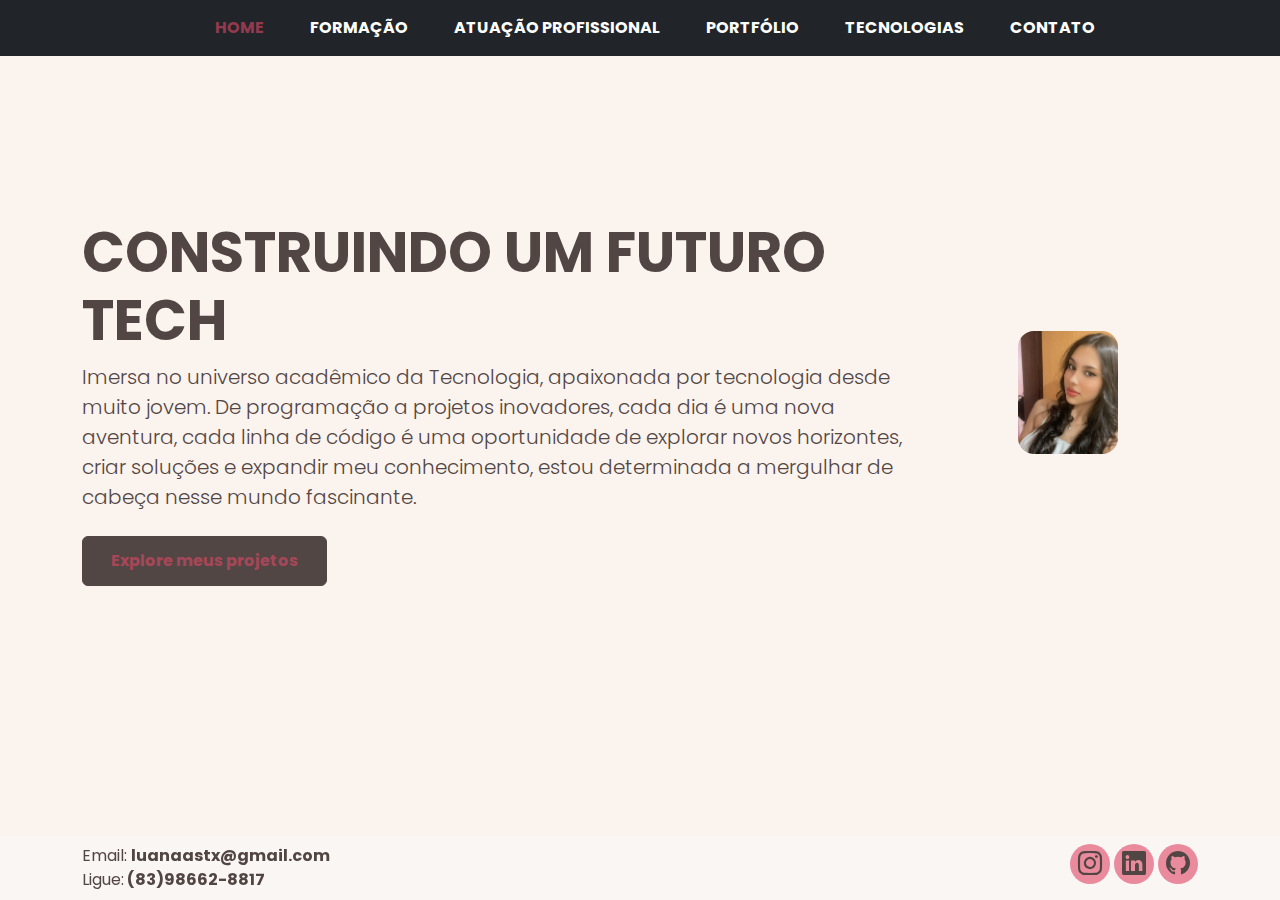
<file: index.html>
<!DOCTYPE html>
<html lang="en">

<head>
    <meta charset="UTF-8">
    <meta http-equiv="X-UA-Compatible" content="IE=edge">
    <meta name="viewport" content="width=device-width, initial-scale=1.0">
    <title>Portfólio Web</title>
    <link rel="stylesheet" href="https://cdn.jsdelivr.net/npm/bootstrap@5.2.3/dist/css/bootstrap.min.css">
    <link rel="stylesheet" href="assets/styles.css">
    <link rel="stylesheet" href="https://cdn.jsdelivr.net/npm/bootstrap-icons@1.10.5/font/bootstrap-icons.css">


    <link rel="preconnect" href="https://fonts.googleapis.com">
    <link rel="preconnect" href="https://fonts.gstatic.com" crossorigin>
    <link
        href="https://fonts.googleapis.com/css2?family=Poppins:ital,wght@0,100;0,200;0,300;0,400;0,500;0,600;0,700;0,800;0,900;1,100;1,200;1,300;1,400;1,500;1,600;1,700;1,800;1,900&display=swap"
        rel="stylesheet">
</head>

<body data-bs-spy="scroll" data-bs-target=".navbar">

<!-- NAVBAR -->
<nav class="navbar navbar-expand-lg navbar-dark bg-dark fixed-top">
    <div class="container">
        <a class="navbar-brand" href="#">
            <span class="h3 fw-bold d-block d-lg-none">Portfólio Web</span>
        </a>
        <div class="navbar-nav-wrapper justify-content-center" id="navbarNav">
            <ul class="navbar-nav">
                <li class="nav-item">
                    <a class="nav-link active" aria-current="page" href="index.html">Home</a>
                </li>
                <li class="nav-item">
                    <a class="nav-link" href="formacao.html">Formação</a>
                </li>
                <li class="nav-item">
                    <a class="nav-link" href="atuacao.html">Atuação Profissional</a>
                </li>
                <li class="nav-item">
                    <a class="nav-link" href="portfolio.html">Portfólio</a>
                </li>
                <li class="nav-item">
                    <a class="nav-link" href="tecnologias.html">Tecnologias</a>
                </li>
                <li class="nav-item">
                    <a class="nav-link" href="contato.html">Contato</a>
                </li>
            </ul>
        </div>
    </div>
</nav>
<!-- //NAVBAR -->



    <!-- HOME -->
    <section id="home" class="full-height px-lg-5 d-flex">
        <div class="container">
            <div class="row align-items-center">
                <div class="col-12 col-lg-9">
                    <h1 class="display-4 fw-bold" data-aos="fade-up">CONSTRUINDO UM <span class="text-brand">FUTURO TECH</span></h1>
                    <p class="lead mt-2 mb-4" data-aos="fade-up" data-aos-delay="300">
                        Imersa no universo acadêmico da Tecnologia, apaixonada por tecnologia desde muito jovem. De programação a projetos inovadores, cada dia é uma nova aventura, cada linha de código é uma oportunidade de explorar novos horizontes, criar soluções e expandir meu conhecimento, estou determinada a mergulhar de cabeça nesse mundo fascinante.
                    </p>
                    <div data-aos="fade-up" data-aos-delay="600">
                        <a href="portfolio.html" class="btn btn-brand me-3">Explore meus projetos</a>
                    </div>
                </div>
    
                <div class="col-12 col-lg-3 d-flex justify-content-center mt-4 mt-lg-0">
                    <div class="img-topo">
                        <img src="assets/foto.jpg" alt="foto-minha" class="img-fluid rounded-4 ">
                    </div>
                </div>
            </div>
        </div>
    </section>
    

    <!-- //HOME -->

    <!-- FOOTER -->
    <footer class="py-2 px-lg-2">
        <div class="container">
            <div class="row gy-4 justify-content-between">
                <div class="col-auto">
                    <p class="mb-0">Email: <a href="mailto:luanaastx@gmail.com" class="fw-bold">luanaastx@gmail.com</a>
                    </p>
                    <p class="mb-0">Ligue:<a href="tel:986628817" class="link-custom"> (83)98662-8817</a> </p>
                </div>
                <div class="col-auto">
                    <div class="sociais">
                        <a href="https://www.instagram.com/luanaastx?igsh=MXZvemhkc2QwdDJsYg%3D%3D&utm_source=qr"
                            target="_blank"><i class="bi bi-instagram"></i></a>
                        <a href="https://www.linkedin.com/in/luana-santos-791621233/" target="_blank"><i
                                class="bi bi-linkedin"></i></a>
                        <a href="https://github.com/luanastx" target="_blank"><i class="bi bi-github"></i></a>
                    </div>
                </div>
            </div>
        </div>
    </footer>
    <!-- //FOOTER -->


</body>

</html>
</file>
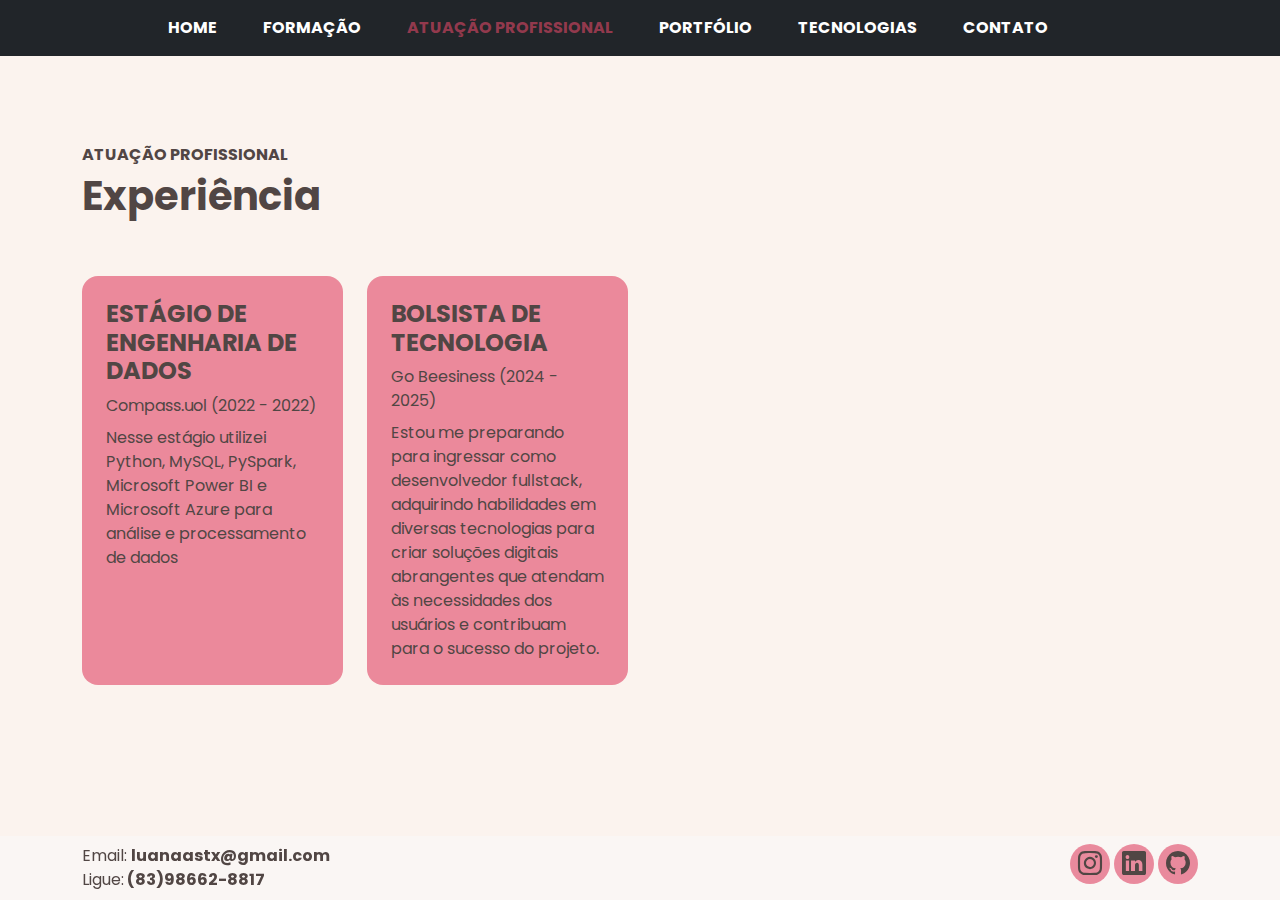
<file: atuacao.html>
<!DOCTYPE html>
<html lang="en">

<head>
    <meta charset="UTF-8">
    <meta http-equiv="X-UA-Compatible" content="IE=edge">
    <meta name="viewport" content="width=device-width, initial-scale=1.0">
    <title>Portfólio Web</title>
    <link rel="stylesheet" href="https://cdn.jsdelivr.net/npm/bootstrap@5.2.3/dist/css/bootstrap.min.css">
    <link rel="stylesheet" href="assets/styles.css">
    <link rel="stylesheet" href="https://cdn.jsdelivr.net/npm/bootstrap-icons@1.10.5/font/bootstrap-icons.css">


    <link rel="preconnect" href="https://fonts.googleapis.com">
    <link rel="preconnect" href="https://fonts.gstatic.com" crossorigin>
    <link
        href="https://fonts.googleapis.com/css2?family=Poppins:ital,wght@0,100;0,200;0,300;0,400;0,500;0,600;0,700;0,800;0,900;1,100;1,200;1,300;1,400;1,500;1,600;1,700;1,800;1,900&display=swap"
        rel="stylesheet">
</head>

<body data-bs-spy="scroll" data-bs-target=".navbar">

    <!-- NAVBAR -->
    <nav class="navbar navbar-expand-lg navbar-dark bg-dark fixed-top">
        <div class="container">
            <a class="navbar-brand" href="#">
                <span class="h3 fw-bold d-block d-lg-none">Portfólio Web</span>
            </a>
            <button class="navbar-toggler" type="button" data-bs-toggle="collapse" data-bs-target="#navbarNav"
                aria-controls="navbarNav" aria-expanded="false" aria-label="Toggle navigation">
                <span class="navbar-toggler-icon"></span>
            </button>
            <div class="collapse navbar-collapse justify-content-center" id="navbarNav">
                <ul class="navbar-nav">
                    <li class="nav-item">
                        <a class="nav-link" href="index.html">Home</a>
                    </li>
                    <li class="nav-item">
                        <a class="nav-link" href="formacao.html">Formação</a>
                    </li>
                    <li class="nav-item">
                        <a class="nav-link active" aria-current="page" href="atuacao.html">Atuação Profissional</a>
                    </li>
                    <li class="nav-item">
                        <a class="nav-link" href="portfolio.html">Portfólio</a>
                    </li>
                    <li class="nav-item">
                        <a class="nav-link" href="tecnologias.html">Tecnologias</a>
                    </li>
                    <li class="nav-item">
                        <a class="nav-link" href="contato.html">Contato</a>
                    </li>
                </ul>
            </div>
        </div>
    </nav>
    <!-- //NAVBAR -->
    <!-- ATUACAO -->
    <section id="atuacao" class="full-height px-lg-5">
        <div class="container">

            <div class="row pb-4" data-aos="fade-up">
                <div class="col-lg-8">
                    <h6 class="text-brand">ATUAÇÃO PROFISSIONAL</h6>
                    <h1>Experiência</h1>
                </div>
            </div>

            <div class="row gy-5">
                <div class="col-lg-6">

                    <div class="mb-4" data-aos="fade-up" data-aos-delay="300"></div>
                    <div class="row gy-4">

                        <div class="col-md-6 d-flex" data-aos="fade-up">
                            <div class="bg-base p-4 rounded-4 shadow-effect w-100">
                                <h4>ESTÁGIO DE ENGENHARIA DE DADOS</h4>
                                <p class="text-brand mb-2">Compass.uol (2022 - 2022)</p>
                                <p class="mb-0">Nesse estágio utilizei Python, MySQL, PySpark, Microsoft Power BI e
                                    Microsoft
                                    Azure para análise e processamento de dados</p>
                            </div>
                        </div>

                        <div class="col-md-6 d-flex" data-aos="fade-up">
                            <div class="bg-base p-4 rounded-4 shadow-effect w-100">
                                <h4>BOLSISTA DE TECNOLOGIA</h4>
                                <p class="text-brand mb-2">Go Beesiness (2024 - 2025)</p>
                                <p class="mb-0">Estou me preparando para ingressar como desenvolvedor fullstack,
                                    adquirindo
                                    habilidades em diversas tecnologias para criar soluções digitais abrangentes que
                                    atendam às necessidades dos usuários e contribuam para o sucesso do projeto.</p>
                            </div>

                        </div>

                    </div>

                </div>
            </div>
        </div>

    </section>
    <!-- //ATUACAO -->

    <!-- FOOTER -->
    <footer class="py-2 px-lg-2">
        <div class="container">
            <div class="row gy-4 justify-content-between">
                <div class="col-auto">
                    <p class="mb-0">Email: <a href="mailto:luanaastx@gmail.com" class="fw-bold">luanaastx@gmail.com</a>
                    </p>
                    <p class="mb-0">Ligue:<a href="tel:986628817" class="link-custom"> (83)98662-8817</a> </p>
                </div>
                <div class="col-auto">
                    <div class="sociais">
                        <a href="https://www.instagram.com/luanaastx?igsh=MXZvemhkc2QwdDJsYg%3D%3D&utm_source=qr"
                            target="_blank"><i class="bi bi-instagram"></i></a>
                        <a href="https://www.linkedin.com/in/luana-santos-791621233/" target="_blank"><i
                                class="bi bi-linkedin"></i></a>
                        <a href="https://github.com/luanastx" target="_blank"><i class="bi bi-github"></i></a>
                    </div>
                </div>
            </div>
        </div>
    </footer>
    <!-- //FOOTER -->
</body>

</html>
</file>
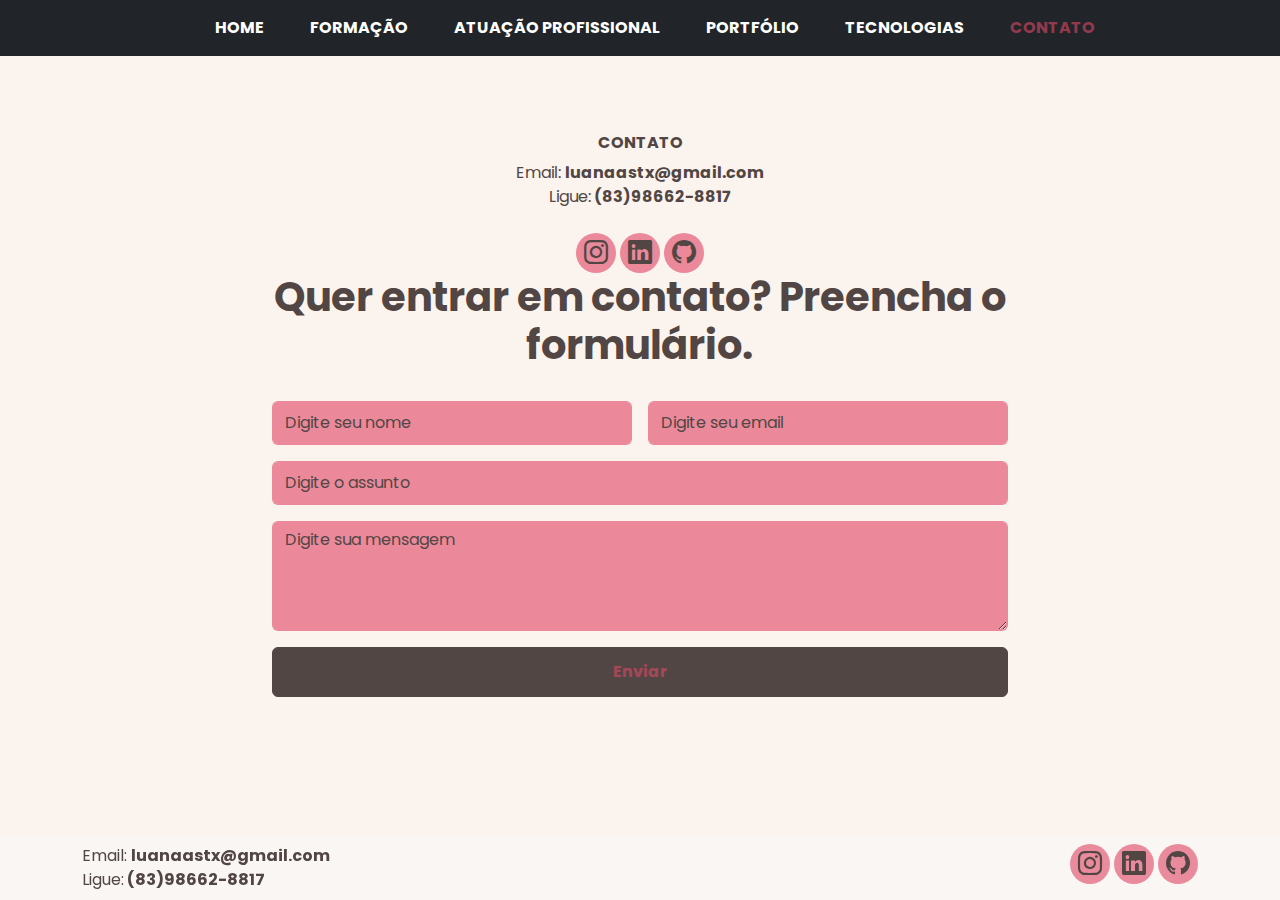
<file: contato.html>
<!DOCTYPE html>
<html lang="en">

<head>
    <meta charset="UTF-8">
    <meta http-equiv="X-UA-Compatible" content="IE=edge">
    <meta name="viewport" content="width=device-width, initial-scale=1.0">
    <title>Portfólio Web</title>
    <link rel="stylesheet" href="https://cdn.jsdelivr.net/npm/bootstrap@5.2.3/dist/css/bootstrap.min.css">
    <link rel="stylesheet" href="assets/styles.css">
    <link rel="stylesheet" href="https://cdn.jsdelivr.net/npm/bootstrap-icons@1.10.5/font/bootstrap-icons.css">


    <link rel="preconnect" href="https://fonts.googleapis.com">
    <link rel="preconnect" href="https://fonts.gstatic.com" crossorigin>
    <link
        href="https://fonts.googleapis.com/css2?family=Poppins:ital,wght@0,100;0,200;0,300;0,400;0,500;0,600;0,700;0,800;0,900;1,100;1,200;1,300;1,400;1,500;1,600;1,700;1,800;1,900&display=swap"
        rel="stylesheet">
</head>

<body data-bs-spy="scroll" data-bs-target=".navbar">

    <!-- NAVBAR -->
    <nav class="navbar navbar-expand-lg navbar-dark bg-dark fixed-top">
        <div class="container">
            <a class="navbar-brand" href="#">
                <span class="h3 fw-bold d-block d-lg-none">Portfólio Web</span>
            </a>
            <div class="navbar-nav-wrapper justify-content-center" id="navbarNav">
                <ul class="navbar-nav">
                    <li class="nav-item">
                        <a class="nav-link " href="index.html">Home</a>
                    </li>
                    <li class="nav-item">
                        <a class="nav-link" href="formacao.html">Formação</a>
                    </li>
                    <li class="nav-item">
                        <a class="nav-link" href="atuacao.html">Atuação Profissional</a>
                    </li>
                    <li class="nav-item">
                        <a class="nav-link" href="portfolio.html">Portfólio</a>
                    </li>
                    <li class="nav-item">
                        <a class="nav-link" href="tecnologias.html">Tecnologias</a>
                    </li>
                    <li class="nav-item">
                        <a class="nav-link active" aria-current="page" href="contato.html">Contato</a>
                    </li>
                </ul>
            </div>
        </div>
    </nav>
    <!-- //NAVBAR -->

    <!-- CONTATO -->
    <section id="contato" class="full-height px-lg-5">
        <div class="container">

            <div class="row justify-content-center text-center">
                <div class="col-lg-8 pb-4" data-aos="fade-up">
                    <h6 class="text-brand">CONTATO</h6>
                    <div class="col-12 mb-4">
                        <p class="mb-0">Email: <a href="mailto:luanaastx@gmail.com"
                                class="fw-bold">luanaastx@gmail.com</a></p>
                        <p class="mb-0">Ligue:<a href="tel:986628817" class="link-custom"> (83)98662-8817</a></p>
                    </div>
                    <div class="col-12">
                        <div class="sociais">
                            <a href="https://www.instagram.com/luanaastx?igsh=MXZvemhkc2QwdDJsYg%3D%3D&utm_source=qr"
                                target="_blank"><i class="bi bi-instagram"></i></a>
                            <a href="https://www.linkedin.com/in/luana-santos-791621233/" target="_blank"><i
                                    class="bi bi-linkedin"></i></a>
                            <a href="https://github.com/luanastx" target="_blank"><i class="bi bi-github"></i></a>
                        </div>
                    </div>
                    <h1>Quer entrar em contato? Preencha o formulário.
                    </h1>
                </div>

                <div class="col-lg-8" data-aos="fade-up" data-aos-delay="300">
                    <form action="#" class="row g-lg-3 gy-3">
                        <div class="form-group col-md-6">
                            <input type="text" class="form-control" placeholder="Digite seu nome">
                        </div>
                        <div class="form-group col-md-6">
                            <input type="email" class="form-control" placeholder="Digite seu email">
                        </div>
                        <div class="form-group col-12">
                            <input type="text" class="form-control" placeholder="Digite o assunto">
                        </div>
                        <div class="form-group col-12">
                            <textarea name="" rows="4" class="form-control"
                                placeholder="Digite sua mensagem"></textarea>
                        </div>
                        <div class="form-group col-12 d-grid">
                            <button type="submit" class="btn btn-brand">Enviar</button>
                        </div>
                    </form>

                </div>
            </div>


        </div>
    </section>
    <!-- //CONTATO -->

    <!-- FOOTER -->
    <footer class="py-2 px-lg-2">
        <div class="container">
            <div class="row gy-4 justify-content-between">
                <div class="col-auto">
                    <p class="mb-0">Email: <a href="mailto:luanaastx@gmail.com" class="fw-bold">luanaastx@gmail.com</a>
                    </p>
                    <p class="mb-0">Ligue:<a href="tel:986628817" class="link-custom"> (83)98662-8817</a> </p>
                </div>
                <div class="col-auto">
                    <div class="sociais">
                        <a href="https://www.instagram.com/luanaastx?igsh=MXZvemhkc2QwdDJsYg%3D%3D&utm_source=qr"
                            target="_blank"><i class="bi bi-instagram"></i></a>
                        <a href="https://www.linkedin.com/in/luana-santos-791621233/" target="_blank"><i
                                class="bi bi-linkedin"></i></a>
                        <a href="https://github.com/luanastx" target="_blank"><i class="bi bi-github"></i></a>
                    </div>
                </div>
            </div>
        </div>
    </footer>
    <!-- //FOOTER -->
</body>

</html>
</file>
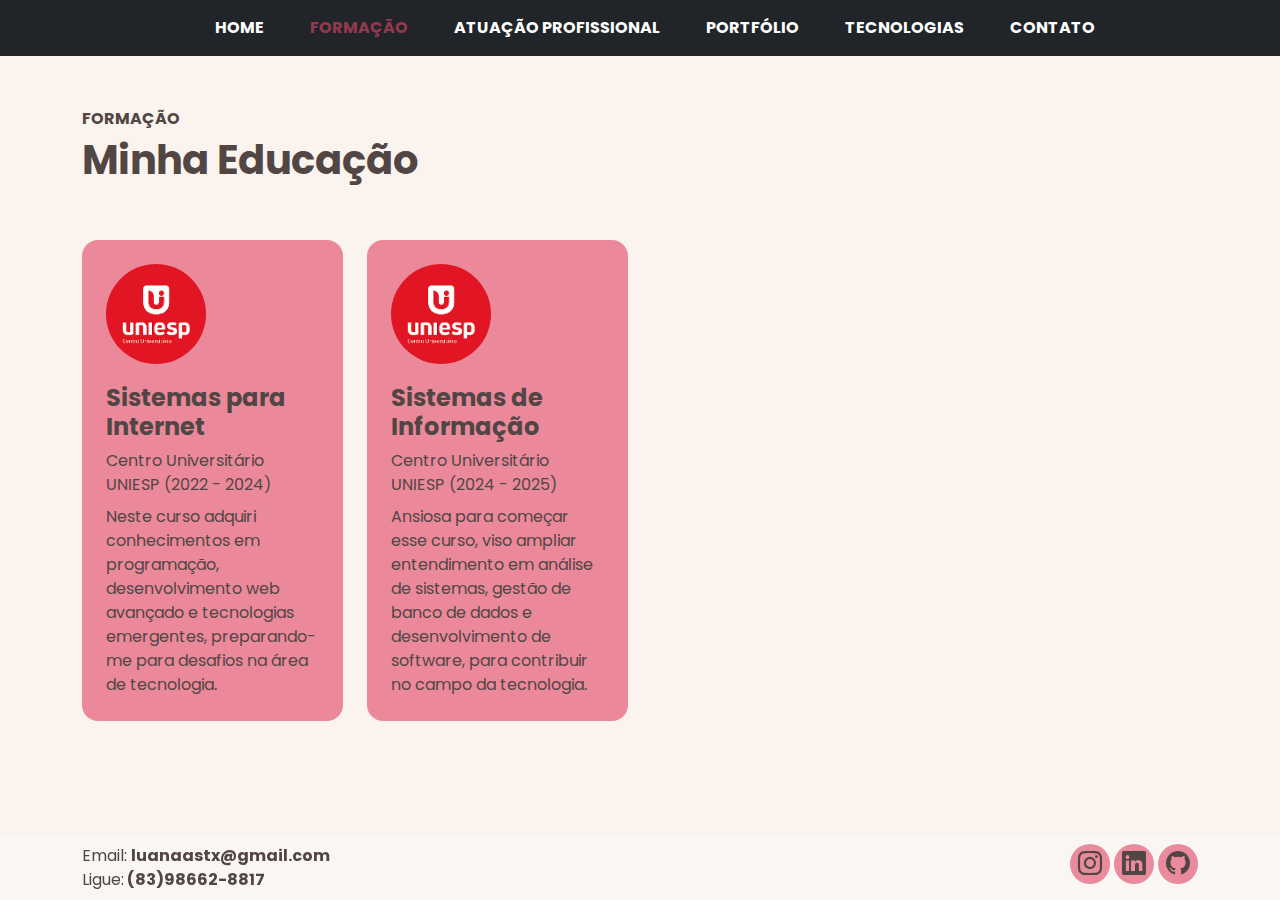
<file: formacao.html>
<!DOCTYPE html>
<html lang="en">

<head>
    <meta charset="UTF-8">
    <meta http-equiv="X-UA-Compatible" content="IE=edge">
    <meta name="viewport" content="width=device-width, initial-scale=1.0">
    <title>Portfólio Web</title>
    <link rel="stylesheet" href="https://cdn.jsdelivr.net/npm/bootstrap@5.2.3/dist/css/bootstrap.min.css">
    <link rel="stylesheet" href="assets/styles.css">
    <link rel="stylesheet" href="https://cdn.jsdelivr.net/npm/bootstrap-icons@1.10.5/font/bootstrap-icons.css">


    <link rel="preconnect" href="https://fonts.googleapis.com">
    <link rel="preconnect" href="https://fonts.gstatic.com" crossorigin>
    <link
        href="https://fonts.googleapis.com/css2?family=Poppins:ital,wght@0,100;0,200;0,300;0,400;0,500;0,600;0,700;0,800;0,900;1,100;1,200;1,300;1,400;1,500;1,600;1,700;1,800;1,900&display=swap"
        rel="stylesheet">
</head>

<body data-bs-spy="scroll" data-bs-target=".navbar">

    <!-- NAVBAR -->
    <nav class="navbar navbar-expand-lg navbar-dark bg-dark fixed-top">
        <div class="container">
            <a class="navbar-brand" href="#">
                <span class="h3 fw-bold d-block d-lg-none">Portfólio Web</span>
            </a>
            <div class="navbar-nav-wrapper justify-content-center" id="navbarNav">
                <ul class="navbar-nav">
                    <li class="nav-item">
                        <a class="nav-link" href="index.html">Home</a>
                    </li>
                    <li class="nav-item">
                        <a class="nav-link active" aria-current="page" href="formacao.html">Formação</a>
                    </li>
                    <li class="nav-item">
                        <a class="nav-link" href="atuacao.html">Atuação Profissional</a>
                    </li>
                    <li class="nav-item">
                        <a class="nav-link" href="portfolio.html">Portfólio</a>
                    </li>
                    <li class="nav-item">
                        <a class="nav-link" href="tecnologias.html">Tecnologias</a>
                    </li>
                    <li class="nav-item">
                        <a class="nav-link" href="contato.html">Contato</a>
                    </li>
                </ul>
            </div>
        </div>
    </nav>
    <!-- //NAVBAR -->
    <!-- FORMACAO -->
    <section id="formacao" class="full-height px-lg-5">
        <div class="container">

            <div class="row pb-4" data-aos="fade-up">
                <div class="col-lg-8">
                    <h6 class="text-brand">FORMAÇÃO</h6>
                    <h1>Minha Educação</h1>
                </div>
            </div>

            <div class="row gy-5">
                <div class="col-lg-6">

                    <div class="mb-4" data-aos="fade-up" data-aos-delay="300"></div>
                    <div class="row gy-4">

                        <div class="col-md-6 d-flex" data-aos="fade-up">
                            <div class="bg-base p-4 rounded-4 shadow-effect w-100">
                                <img src="assets/uniesp.png" alt="">
                                <h4>Sistemas para Internet</h4>
                                <p class="text-brand mb-2">Centro Universitário UNIESP (2022 - 2024)</p>
                                <p class="mb-0">Neste curso adquiri conhecimentos em programação,
                                    desenvolvimento web avançado e tecnologias emergentes,
                                    preparando-me para desafios na área de tecnologia.</p>
                            </div>
                        </div>

                        <div class="col-md-6 d-flex" data-aos="fade-up">
                            <div class="bg-base p-4 rounded-4 shadow-effect w-100">
                                <img src="assets/uniesp.png" alt="">
                                <h4>Sistemas de Informação</h4>
                                <p class="text-brand mb-2">Centro Universitário UNIESP (2024 - 2025)</p>
                                <p class="mb-0">Ansiosa para começar esse curso, viso ampliar entendimento em
                                    análise de sistemas, gestão de banco de dados e desenvolvimento de software,
                                    para contribuir no campo da tecnologia.</p>
                            </div>

                        </div>

                    </div>

                </div>
            </div>
        </div>


    </section>
    <!-- //FORMACAO -->

    <!-- FOOTER -->
    <footer class="py-2 px-lg-2">
        <div class="container">
            <div class="row gy-4 justify-content-between">
                <div class="col-auto">
                    <p class="mb-0">Email: <a href="mailto:luanaastx@gmail.com" class="fw-bold">luanaastx@gmail.com</a>
                    </p>
                    <p class="mb-0">Ligue:<a href="tel:986628817" class="link-custom"> (83)98662-8817</a> </p>
                </div>
                <div class="col-auto">
                    <div class="sociais">
                        <a href="https://www.instagram.com/luanaastx?igsh=MXZvemhkc2QwdDJsYg%3D%3D&utm_source=qr"
                            target="_blank"><i class="bi bi-instagram"></i></a>
                        <a href="https://www.linkedin.com/in/luana-santos-791621233/" target="_blank"><i
                                class="bi bi-linkedin"></i></a>
                        <a href="https://github.com/luanastx" target="_blank"><i class="bi bi-github"></i></a>
                    </div>
                </div>
            </div>
        </div>
    </footer>
    <!-- //FOOTER -->
</body>

</html>
</file>
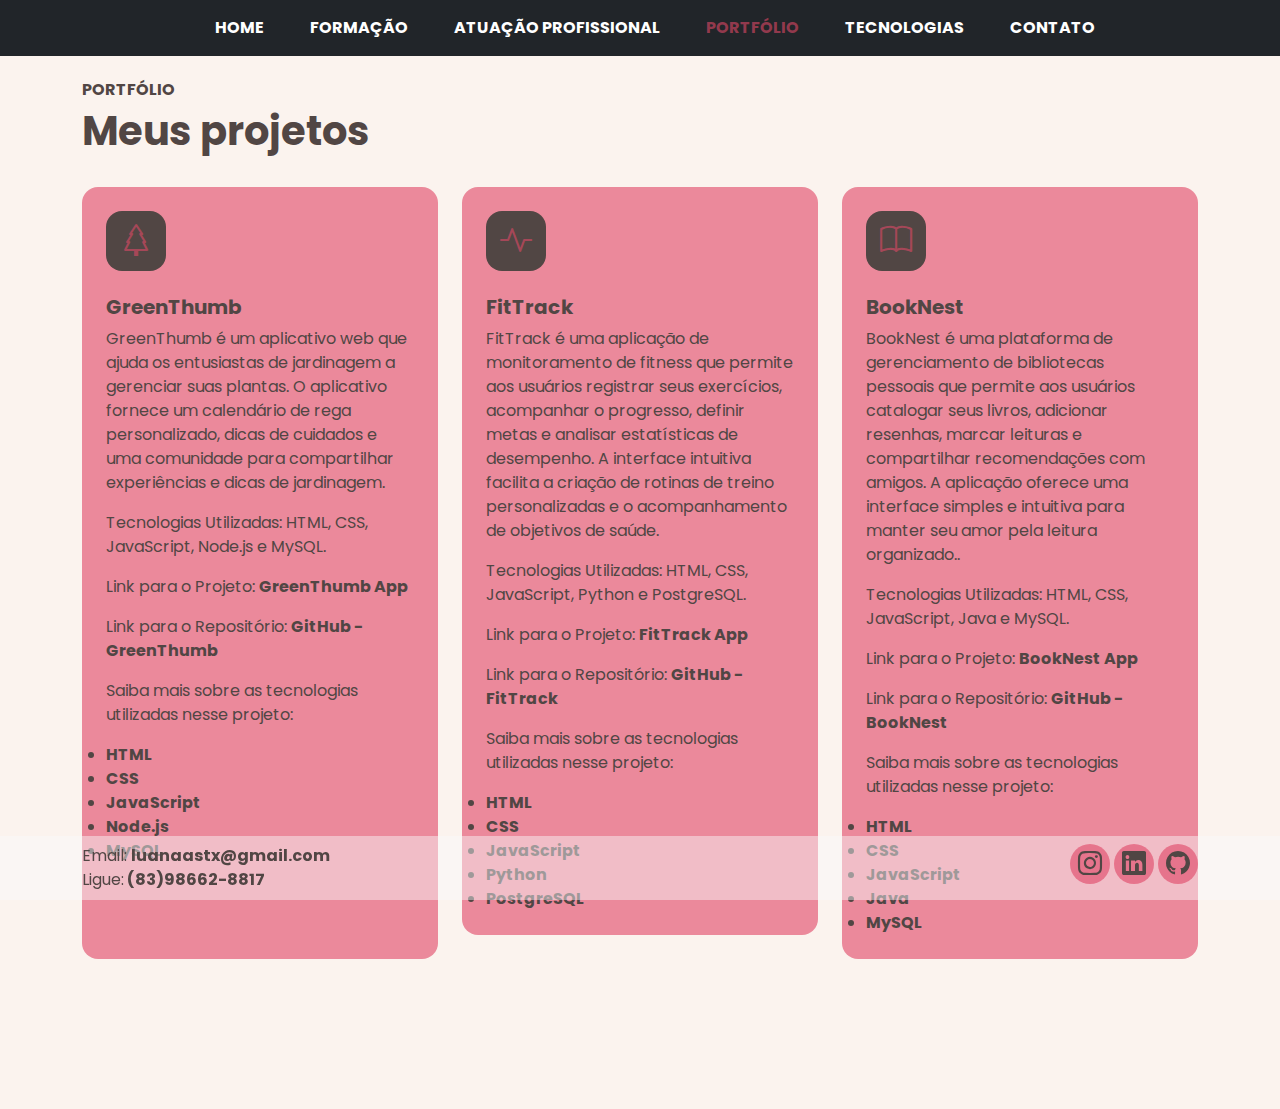
<file: portfolio.html>
<!DOCTYPE html>
<html lang="en">

<head>
    <meta charset="UTF-8">
    <meta http-equiv="X-UA-Compatible" content="IE=edge">
    <meta name="viewport" content="width=device-width, initial-scale=1.0">
    <title>Portfólio Web</title>
    <link rel="stylesheet" href="https://cdn.jsdelivr.net/npm/bootstrap@5.2.3/dist/css/bootstrap.min.css">
    <link rel="stylesheet" href="assets/styles.css">
    <link rel="stylesheet" href="https://cdn.jsdelivr.net/npm/bootstrap-icons@1.10.5/font/bootstrap-icons.css">


    <link rel="preconnect" href="https://fonts.googleapis.com">
    <link rel="preconnect" href="https://fonts.gstatic.com" crossorigin>
    <link
        href="https://fonts.googleapis.com/css2?family=Poppins:ital,wght@0,100;0,200;0,300;0,400;0,500;0,600;0,700;0,800;0,900;1,100;1,200;1,300;1,400;1,500;1,600;1,700;1,800;1,900&display=swap"
        rel="stylesheet">
</head>

<body data-bs-spy="scroll" data-bs-target=".navbar">

    <!-- NAVBAR -->
    <nav class="navbar navbar-expand-lg navbar-dark bg-dark fixed-top">
        <div class="container">
            <a class="navbar-brand" href="#">
                <span class="h3 fw-bold d-block d-lg-none">Portfólio Web</span>
            </a>
            <div class="navbar-nav-wrapper justify-content-center" id="navbarNav">
                <ul class="navbar-nav">
                    <li class="nav-item">
                        <a class="nav-link " href="index.html">Home</a>
                    </li>
                    <li class="nav-item">
                        <a class="nav-link" href="formacao.html">Formação</a>
                    </li>
                    <li class="nav-item">
                        <a class="nav-link" href="atuacao.html">Atuação Profissional</a>
                    </li>
                    <li class="nav-item">
                        <a class="nav-link active" aria-current="page" href="portfolio.html">Portfólio</a>
                    </li>
                    <li class="nav-item">
                        <a class="nav-link" href="tecnologias.html">Tecnologias</a>
                    </li>
                    <li class="nav-item">
                        <a class="nav-link" href="contato.html">Contato</a>
                    </li>
                </ul>
            </div>
        </div>
    </nav>
    <!-- //NAVBAR -->
    <!-- PORTFOLIO -->
    <section id="portfolio" class="full-height px-lg-5">
        <div class="container">

            <div class="row pb-4" data-aos="fade-up">
                <div class="col-lg-8">
                    <h6 class="text-brand">PORTFÓLIO</h6>
                    <h1>Meus projetos</h1>
                </div>
            </div>

            <div class="row gy-4">

                <div class="col-md-4 d-flex" data-aos="fade-up">
                    <div class="service p-4 bg-base rounded-4 shadow-effect w-100">
                        <div class="iconbox rounded-4">
                            <i class="bi bi-tree"></i>
                        </div>
                        <h5 class="mt-4 mb-2">GreenThumb</h5>
                        <p>GreenThumb é um aplicativo web que ajuda os entusiastas de jardinagem a gerenciar suas
                            plantas. O aplicativo fornece um calendário de rega personalizado, dicas de cuidados e
                            uma comunidade para compartilhar experiências e dicas de jardinagem.</p>
                        <p>Tecnologias Utilizadas: HTML, CSS, JavaScript, Node.js e MySQL.</p>
                        <p>Link para o Projeto: <a href="https://www.greenthumbapp.com/" target="_blank"
                                class="link-custom"> GreenThumb App</a> </p>
                        <p>Link para o Repositório: <a href="https://github.com/luanastx/greenthumb" target="_blank"
                                class="link-custom"> GitHub - GreenThumb</a> </p>
                        <p>Saiba mais sobre as tecnologias utilizadas nesse projeto:</p>
                        <li><a href="tecnologias.html#hmtl" class="link-custom">HTML</a></li>
                        <li><a href="tecnologias.html#css" class="link-custom">CSS</a></li>
                        <li><a href="tecnologias.html#js" class="link-custom">JavaScript</a></li>
                        <li><a href="tecnologias.html#node" class="link-custom">Node.js</a></li>
                        <li><a href="tecnologias.html#mysql" class="link-custom">MySQL</a></li>
                        <br>
                        <br>

                    </div>
                </div>

                <div class="col-md-4 d-block" data-aos="fade-up" data-aos-delay="300">
                    <div class="service p-4 bg-base rounded-4 shadow-effect w-100">
                        <div class="iconbox rounded-4">
                            <i class="bi bi-activity"></i>
                        </div>
                        <h5 class="mt-4 mb-2">FitTrack</h5>
                        <p>FitTrack é uma aplicação de monitoramento de fitness que permite aos usuários registrar
                            seus exercícios, acompanhar o progresso, definir metas e analisar estatísticas de
                            desempenho. A interface intuitiva facilita a criação de rotinas de treino personalizadas
                            e o acompanhamento de objetivos de saúde.</p>
                        <p>Tecnologias Utilizadas: HTML, CSS, JavaScript, Python e PostgreSQL.</p>
                        <p>Link para o Projeto: <a href="https://www.fittrackapp.com/" target="_blank"
                                class="link-custom"> FitTrack App</a> </p>
                        <p>Link para o Repositório: <a href="https://github.com/luanastx/fittrack" target="_blank"
                                class="link-custom"> GitHub - FitTrack</a> </p>
                        <p>Saiba mais sobre as tecnologias utilizadas nesse projeto:</p>
                        <li><a href="tecnologias.html#hmtl" class="link-custom">HTML</a></li>
                        <li><a href="tecnologias.html#css" class="link-custom">CSS</a></li>
                        <li><a href="tecnologias.html#js" class="link-custom">JavaScript</a></li>
                        <li><a href="tecnologias.html#python" class="link-custom">Python</a></li>
                        <li><a href="tecnologias.html#postgresql" class="link-custom">PostgreSQL</a></li>
                    </div>
                </div>

                <div class="col-md-4 d-flex" data-aos="fade-up" data-aos-delay="600">
                    <div class="service p-4 bg-base rounded-4 shadow-effect w-100">
                        <div class="iconbox rounded-4">
                            <i class="bi bi-book"></i>
                        </div>
                        <h5 class="mt-4 mb-2">BookNest</h5>
                        <p>BookNest é uma plataforma de gerenciamento de bibliotecas pessoais que permite aos
                            usuários catalogar seus livros, adicionar resenhas, marcar leituras e compartilhar
                            recomendações com amigos. A aplicação oferece uma interface simples e intuitiva para
                            manter seu amor pela leitura organizado..</p>
                        <p>Tecnologias Utilizadas: HTML, CSS, JavaScript, Java e MySQL.</p>
                        <p>Link para o Projeto: <a href="https://www.booknestapp.com/" target="_blank"
                                class="link-custom"> BookNest App</a> </p>
                        <p>Link para o Repositório: <a href="https://github.com/luanastx/booknest" target="_blank"
                                class="link-custom"> GitHub - BookNest</a> </p>
                        <p>Saiba mais sobre as tecnologias utilizadas nesse projeto:</p>
                        <li><a href="tecnologias.html#hmtl" class="link-custom">HTML</a></li>
                        <li><a href="tecnologias.html#css" class="link-custom">CSS</a></li>
                        <li><a href="tecnologias.html#js" class="link-custom">JavaScript</a></li>
                        <li><a href="tecnologias.html#java" class="link-custom">Java</a></li>
                        <li><a href="tecnologias.html#mysql" class="link-custom">MySQL</a></li>

                    </div>
                </div>

            </div>

        </div>
    </section>
    <!-- PORTFOLIO -->

    <!-- FOOTER -->
    <footer class="py-2 px-lg-2">
        <div class="container">
            <div class="row gy-4 justify-content-between">
                <div class="col-auto">
                    <p class="mb-0">Email: <a href="mailto:luanaastx@gmail.com" class="fw-bold">luanaastx@gmail.com</a>
                    </p>
                    <p class="mb-0">Ligue:<a href="tel:986628817" class="link-custom"> (83)98662-8817</a> </p>
                </div>
                <div class="col-auto">
                    <div class="sociais">
                        <a href="https://www.instagram.com/luanaastx?igsh=MXZvemhkc2QwdDJsYg%3D%3D&utm_source=qr"
                            target="_blank"><i class="bi bi-instagram"></i></a>
                        <a href="https://www.linkedin.com/in/luana-santos-791621233/" target="_blank"><i
                                class="bi bi-linkedin"></i></a>
                        <a href="https://github.com/luanastx" target="_blank"><i class="bi bi-github"></i></a>
                    </div>
                </div>
            </div>
        </div>
    </footer>
    <!-- //FOOTER -->
</body>

</html>
</file>
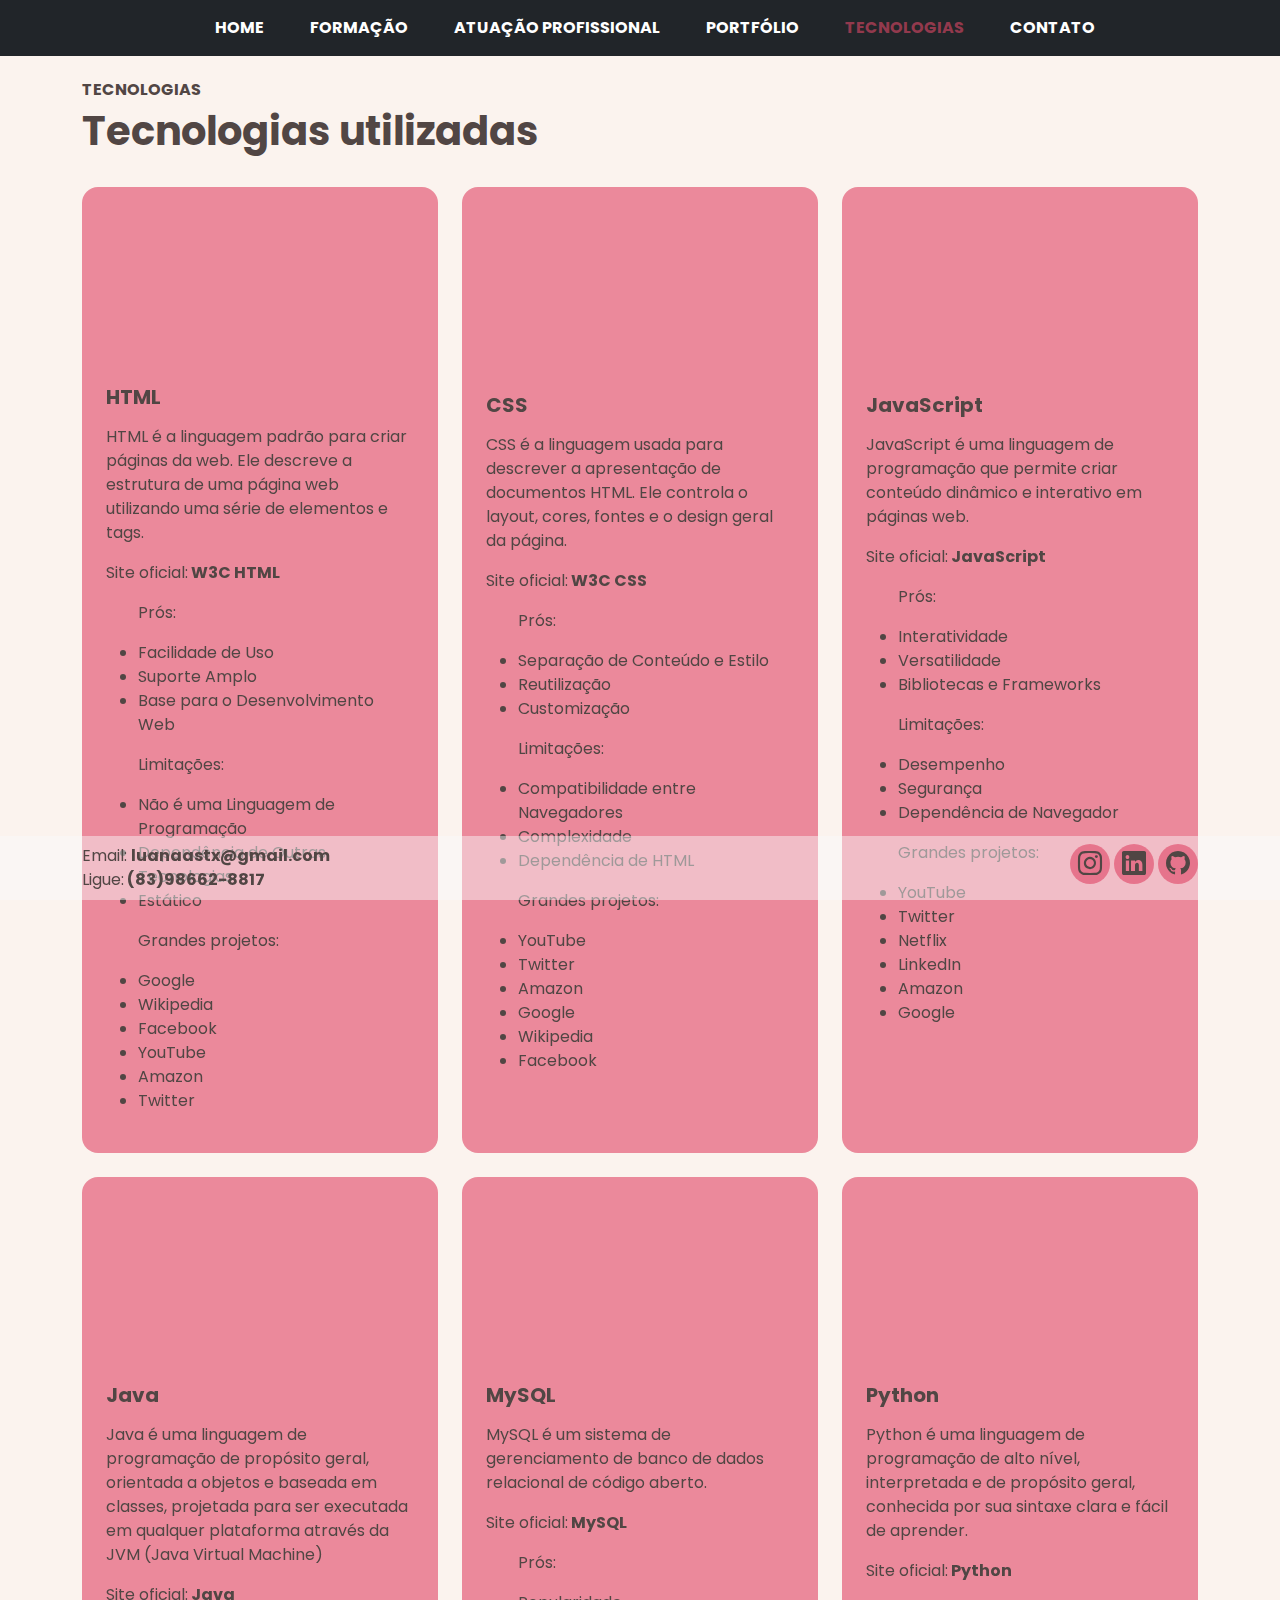
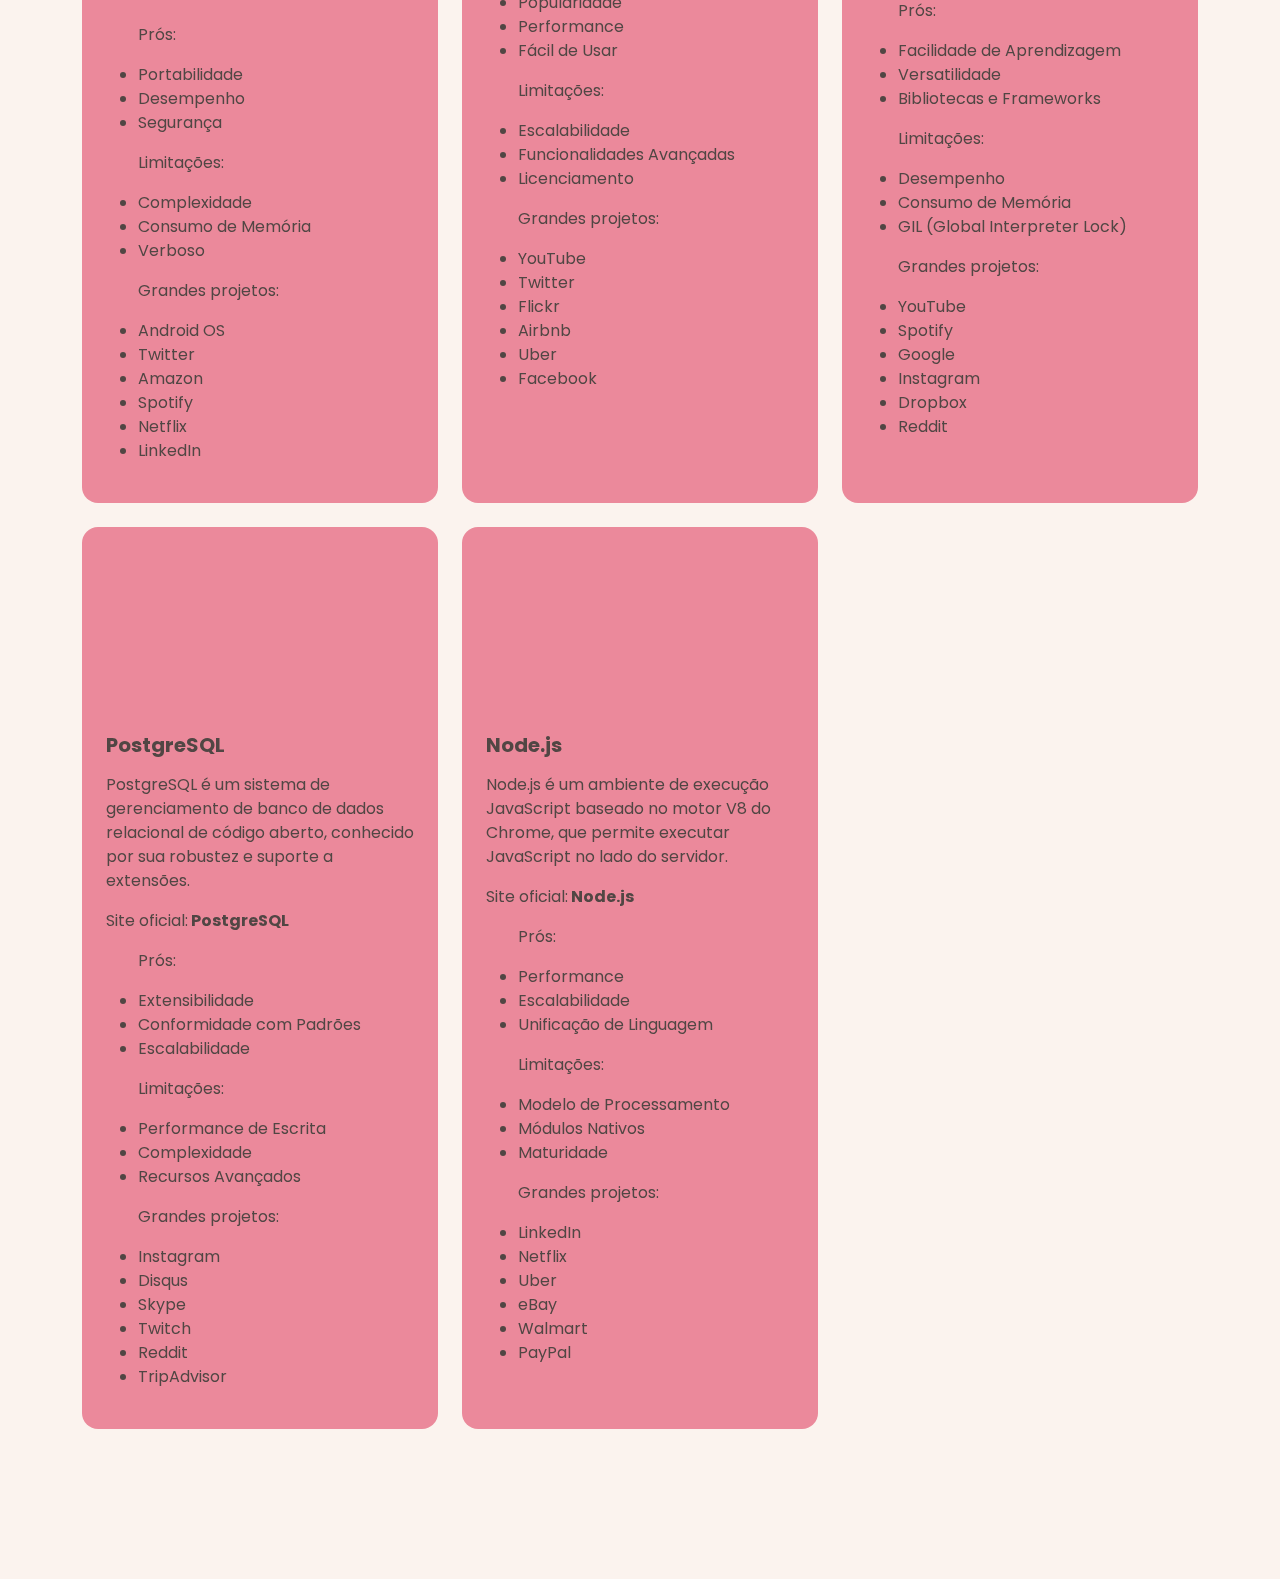
<file: tecnologias.html>
<!DOCTYPE html>
<html lang="en">

<head>
    <meta charset="UTF-8">
    <meta http-equiv="X-UA-Compatible" content="IE=edge">
    <meta name="viewport" content="width=device-width, initial-scale=1.0">
    <title>Portfólio Web</title>
    <link rel="stylesheet" href="https://cdn.jsdelivr.net/npm/bootstrap@5.2.3/dist/css/bootstrap.min.css">
    <link rel="stylesheet" href="assets/styles.css">
    <link rel="stylesheet" href="https://cdn.jsdelivr.net/npm/bootstrap-icons@1.10.5/font/bootstrap-icons.css">


    <link rel="preconnect" href="https://fonts.googleapis.com">
    <link rel="preconnect" href="https://fonts.gstatic.com" crossorigin>
    <link
        href="https://fonts.googleapis.com/css2?family=Poppins:ital,wght@0,100;0,200;0,300;0,400;0,500;0,600;0,700;0,800;0,900;1,100;1,200;1,300;1,400;1,500;1,600;1,700;1,800;1,900&display=swap"
        rel="stylesheet">
</head>

<body data-bs-spy="scroll" data-bs-target=".navbar">

    <!-- NAVBAR -->
    <nav class="navbar navbar-expand-lg navbar-dark bg-dark fixed-top">
        <div class="container">
            <a class="navbar-brand" href="#">
                <span class="h3 fw-bold d-block d-lg-none">Portfólio Web</span>
            </a>
            <div class="navbar-nav-wrapper justify-content-center" id="navbarNav">
                <ul class="navbar-nav">
                    <li class="nav-item">
                        <a class="nav-link " href="index.html">Home</a>
                    </li>
                    <li class="nav-item">
                        <a class="nav-link" href="formacao.html">Formação</a>
                    </li>
                    <li class="nav-item">
                        <a class="nav-link" href="atuacao.html">Atuação Profissional</a>
                    </li>
                    <li class="nav-item">
                        <a class="nav-link" href="portfolio.html">Portfólio</a>
                    </li>
                    <li class="nav-item">
                        <a class="nav-link active" aria-current="page" href="tecnologias.html">Tecnologias</a>
                    </li>
                    <li class="nav-item">
                        <a class="nav-link" href="contato.html">Contato</a>
                    </li>
                </ul>
            </div>
        </div>
    </nav>
    <!-- //NAVBAR -->
    <!-- TECNOLOGIAS -->
    <section id="tecnologias" class="full-height px-lg-5">
        <div class="container">

            <div class="row pb-4" data-aos="fade-up">
                <div class="col-lg-8">
                    <h6 class="text-brand">TECNOLOGIAS</h6>
                    <h1>Tecnologias utilizadas</h1>
                </div>
            </div>

            <div class="row gy-4">

                <div id="html" class="col-md-4 d-flex" data-aos="fade-up">

                    <div class="review shadow-effect bg-base p-4 rounded-4 w-100">
                        <div class="d-flex justify-content-center">
                            <iframe src="https://www.youtube.com/embed/3oSIqIqzN3M?si=5wg-IlSeErYXB0c9"
                                title="YouTube video player" frameborder="0"></iframe>
                        </div>
                        <h5 class="mt-4 mb-2">HTML </h5>
                        <p class="my-3"> HTML é a linguagem padrão para criar páginas da web. Ele descreve a
                            estrutura de uma página web utilizando uma série de elementos e tags.</p>
                        <p>Site oficial:<a href="https://www.w3.org/html/" target="_blank" class="link-custom"> W3C
                                HTML</a> </p>
                        <ul>
                            <p>Prós:</p>
                            <li>Facilidade de Uso</li>
                            <li>Suporte Amplo</li>
                            <li>Base para o Desenvolvimento Web</li>
                        </ul>
                        <ul>
                            <p>Limitações:</p>
                            <li>Não é uma Linguagem de Programação</li>
                            <li>Dependência de Outras Tecnologias</li>
                            <li>Estático</li>
                        </ul>
                        <ul>
                            <p>Grandes projetos:</p>
                            <li>Google </li>
                            <li>Wikipedia</li>
                            <li>Facebook</li>
                            <li>YouTube </li>
                            <li>Amazon</li>
                            <li>Twitter</li>

                        </ul>

                    </div>

                </div>

                <div id="css" class="col-md-4 d-flex" data-aos="fade-up" data-aos-delay="300">

                    <div class="review shadow-effect bg-base p-4 rounded-4 w-100">
                        <div class="text-brand h5">
                            <i class="las la-star"></i>
                            <i class="las la-star"></i>
                            <i class="las la-star"></i>
                            <i class="las la-star"></i>
                            <i class="las la-star"></i>
                        </div>
                        <div class="d-flex justify-content-center">
                            <iframe src="https://www.youtube.com/embed/LWU2OR19ZG4?si=qN7Yq7pptVUscDAB"
                                title="YouTube video player" frameborder="0"></iframe>
                        </div>
                        <h5 class="mt-4 mb-2">CSS</h5>
                        <p class="my-3"> CSS é a linguagem usada para descrever a apresentação de documentos HTML.
                            Ele controla o layout, cores, fontes e o design geral da página.</p>
                        <p>Site oficial:<a href="https://www.w3.org/Style/CSS/" target="_blank" class="link-custom">
                                W3C CSS</a> </p>
                        <ul>
                            <p>Prós:</p>
                            <li>Separação de Conteúdo e Estilo</li>
                            <li>Reutilização</li>
                            <li>Customização</li>
                        </ul>
                        <ul>
                            <p>Limitações:</p>
                            <li>Compatibilidade entre Navegadores</li>
                            <li>Complexidade</li>
                            <li>Dependência de HTML</li>
                        </ul>
                        <ul>
                            <p>Grandes projetos:</p>
                            <li>YouTube </li>
                            <li>Twitter</li>
                            <li>Amazon</li>
                            <li>Google </li>
                            <li>Wikipedia </li>
                            <li>Facebook </li>
                        </ul>
                        <br>
                    </div>

                </div>

                <div id="js" class="col-md-4 d-flex" data-aos="fade-up" data-aos-delay="600">

                    <div class="review shadow-effect bg-base p-4 rounded-4 w-100">
                        <div class="text-brand h5">
                            <i class="las la-star"></i>
                            <i class="las la-star"></i>
                            <i class="las la-star"></i>
                            <i class="las la-star"></i>
                            <i class="las la-star"></i>
                        </div>
                        <div class="d-flex justify-content-center">
                            <iframe src="https://www.youtube.com/embed/QnLSBuykGxI?si=KLLYcql_eADDkMq0"
                                title="YouTube video player" frameborder="0"></iframe>
                        </div>
                        <h5 class="mt-4 mb-2">JavaScript</h5>
                        <p class="my-3"> JavaScript é uma linguagem de programação que permite criar conteúdo
                            dinâmico e interativo em páginas web.</p>
                        <p>Site oficial:<a href="https://developer.mozilla.org/en-US/docs/Web/JavaScript"
                                target="_blank" class="link-custom"> JavaScript</a> </p>
                        <ul>
                            <p>Prós:</p>
                            <li>Interatividade</li>
                            <li>Versatilidade</li>
                            <li>Bibliotecas e Frameworks</li>
                        </ul>
                        <ul>
                            <p>Limitações:</p>
                            <li>Desempenho</li>
                            <li>Segurança</li>
                            <li>Dependência de Navegador</li>
                        </ul>
                        <ul>
                            <p>Grandes projetos:</p>
                            <li>YouTube </li>
                            <li>Twitter</li>
                            <li>Netflix </li>
                            <li>LinkedIn</li>
                            <li>Amazon</li>
                            <li>Google</li>
                        </ul>

                    </div>


                </div>

                <div id="java" class="col-md-4 d-flex" data-aos="fade-up" data-aos-delay="600">

                    <div class="review shadow-effect bg-base p-4 rounded-4 w-100">
                        <div class="text-brand h5">
                            <i class="las la-star"></i>
                            <i class="las la-star"></i>
                            <i class="las la-star"></i>
                            <i class="las la-star"></i>
                            <i class="las la-star"></i>
                        </div>
                        <div class="d-flex justify-content-center">
                            <iframe src="https://www.youtube.com/embed/EpXYPB1rv4w?si=FVPm0uzQ9Ast922K"
                                title="YouTube video player" frameborder="0"></iframe>
                        </div>
                        <h5 class="mt-4 mb-2">Java</h5>
                        <p class="my-3"> Java é uma linguagem de programação de propósito geral, orientada a objetos
                            e baseada em classes, projetada para ser executada em qualquer plataforma através da JVM
                            (Java Virtual Machine)</p>
                        <p>Site oficial:<a href="https://www.oracle.com/java/" target="_blank" class="link-custom">
                                Java</a> </p>
                        <ul>
                            <p>Prós:</p>
                            <li>Portabilidade</li>
                            <li>Desempenho</li>
                            <li>Segurança</li>
                        </ul>
                        <ul>
                            <p>Limitações:</p>
                            <li>Complexidade</li>
                            <li>Consumo de Memória</li>
                            <li>Verboso</li>
                        </ul>
                        <ul>
                            <p>Grandes projetos:</p>
                            <li>Android OS </li>
                            <li>Twitter</li>
                            <li>Amazon</li>
                            <li>Spotify</li>
                            <li>Netflix</li>
                            <li>LinkedIn</li>
                        </ul>

                    </div>


                </div>

                <div id="mysql" class="col-md-4 d-flex" data-aos="fade-up" data-aos-delay="600">

                    <div class="review shadow-effect bg-base p-4 rounded-4 w-100">
                        <div class="text-brand h5">
                            <i class="las la-star"></i>
                            <i class="las la-star"></i>
                            <i class="las la-star"></i>
                            <i class="las la-star"></i>
                            <i class="las la-star"></i>
                        </div>
                        <div class="d-flex justify-content-center">
                            <iframe src="https://www.youtube.com/embed/_7nISfpofec?si=9DncBhWQkx613Dqp"
                                title="YouTube video player" frameborder="0"></iframe>
                        </div>
                        <h5 class="mt-4 mb-2">MySQL</h5>
                        <p class="my-3"> MySQL é um sistema de gerenciamento de banco de dados relacional de código
                            aberto.</p>
                        <p>Site oficial:<a href="https://www.mysql.com/" target="_blank" class="link-custom">
                                MySQL</a> </p>
                        <ul>
                            <p>Prós:</p>
                            <li>Popularidade</li>
                            <li>Performance</li>
                            <li>Fácil de Usar</li>
                        </ul>
                        <ul>
                            <p>Limitações:</p>
                            <li>Escalabilidade</li>
                            <li>Funcionalidades Avançadas</li>
                            <li>Licenciamento</li>
                        </ul>
                        <ul>
                            <p>Grandes projetos:</p>
                            <li>YouTube </li>
                            <li>Twitter</li>
                            <li>Flickr</li>
                            <li>Airbnb</li>
                            <li>Uber</li>
                            <li>Facebook</li>
                        </ul>

                    </div>


                </div>

                <div id="python" class="col-md-4 d-flex" data-aos="fade-up" data-aos-delay="600">

                    <div class="review shadow-effect bg-base p-4 rounded-4 w-100">
                        <div class="text-brand h5">
                            <i class="las la-star"></i>
                            <i class="las la-star"></i>
                            <i class="las la-star"></i>
                            <i class="las la-star"></i>
                            <i class="las la-star"></i>
                        </div>
                        <div class="d-flex justify-content-center">
                            <iframe src="https://www.youtube.com/embed/4p7axLXXBGU?si=snZvJjfuKqAFyKYE"
                                title="YouTube video player" frameborder="0"></iframe>
                        </div>
                        <h5 class="mt-4 mb-2">Python</h5>
                        <p class="my-3"> Python é uma linguagem de programação de alto nível, interpretada e de
                            propósito geral, conhecida por sua sintaxe clara e fácil de aprender.</p>
                        <p>Site oficial:<a href="https://www.python.org/" target="_blank" class="link-custom">
                                Python</a> </p>
                        <ul>
                            <p>Prós:</p>
                            <li>Facilidade de Aprendizagem</li>
                            <li>Versatilidade</li>
                            <li>Bibliotecas e Frameworks</li>
                        </ul>
                        <ul>
                            <p>Limitações:</p>
                            <li>Desempenho</li>
                            <li>Consumo de Memória</li>
                            <li>GIL (Global Interpreter Lock)</li>
                        </ul>
                        <ul>
                            <p>Grandes projetos:</p>
                            <li>YouTube </li>
                            <li>Spotify </li>
                            <li>Google </li>
                            <li>Instagram </li>
                            <li>Dropbox </li>
                            <li>Reddit </li>
                        </ul>

                    </div>


                </div>

                <div id="postgresql" class="col-md-4 d-flex" data-aos="fade-up" data-aos-delay="600">

                    <div class="review shadow-effect bg-base p-4 rounded-4 w-100">
                        <div class="text-brand h5">
                            <i class="las la-star"></i>
                            <i class="las la-star"></i>
                            <i class="las la-star"></i>
                            <i class="las la-star"></i>
                            <i class="las la-star"></i>
                        </div>
                        <div class="d-flex justify-content-center">
                            <iframe src="https://www.youtube.com/embed/l5VXbLNYu2U?si=iU5NF_WlkWhTes3w"
                                title="YouTube video player" frameborder="0"></iframe>
                        </div>
                        <h5 class="mt-4 mb-2">PostgreSQL</h5>
                        <p class="my-3"> PostgreSQL é um sistema de gerenciamento de banco de dados relacional de
                            código aberto, conhecido por sua robustez e suporte a extensões.</p>
                        <p>Site oficial:<a href="https://www.postgresql.org/" target="_blank" class="link-custom">
                                PostgreSQL</a> </p>
                        <ul>
                            <p>Prós:</p>
                            <li>Extensibilidade</li>
                            <li>Conformidade com Padrões</li>
                            <li>Escalabilidade</li>
                        </ul>
                        <ul>
                            <p>Limitações:</p>
                            <li>Performance de Escrita</li>
                            <li>Complexidade</li>
                            <li>Recursos Avançados</li>
                        </ul>
                        <ul>
                            <p>Grandes projetos:</p>
                            <li>Instagram </li>
                            <li>Disqus </li>
                            <li>Skype </li>
                            <li>Twitch </li>
                            <li>Reddit </li>
                            <li>TripAdvisor </li>

                        </ul>

                    </div>


                </div>

                <div id="node" class="col-md-4 d-flex" data-aos="fade-up" data-aos-delay="600">

                    <div class="review shadow-effect bg-base p-4 rounded-4 w-100">
                        <div class="text-brand h5">
                            <i class="las la-star"></i>
                            <i class="las la-star"></i>
                            <i class="las la-star"></i>
                            <i class="las la-star"></i>
                            <i class="las la-star"></i>
                        </div>
                        <div class="d-flex justify-content-center">
                            <iframe src="https://www.youtube.com/embed/hHM-hr9q4mo?si=p52Ojz54HDT6QsTw"
                                title="YouTube video player" frameborder="0" target="_blank" d></iframe>
                        </div>
                        <h5 class="mt-4 mb-2">Node.js</h5>
                        <p class="my-3"> Node.js é um ambiente de execução JavaScript baseado no motor V8 do Chrome,
                            que permite executar JavaScript no lado do servidor.</p>
                        <p>Site oficial:<a href="https://nodejs.org/" target="_blank" class="link-custom">
                                Node.js</a> </p>
                        <ul>
                            <p>Prós:</p>
                            <li>Performance</li>
                            <li>Escalabilidade</li>
                            <li>Unificação de Linguagem</li>
                        </ul>
                        <ul>
                            <p>Limitações:</p>
                            <li>Modelo de Processamento</li>
                            <li>Módulos Nativos</li>
                            <li>Maturidade</li>
                        </ul>
                        <ul>
                            <p>Grandes projetos:</p>
                            <li>LinkedIn </li>
                            <li>Netflix </li>
                            <li>Uber </li>
                            <li>eBay </li>
                            <li>Walmart </li>
                            <li>PayPal </li>
                        </ul>

                    </div>


                </div>

            </div>

        </div>
    </section>
    <!-- //TECNOLOGIAS -->

    <!-- FOOTER -->
    <footer class="py-2 px-lg-2">
        <div class="container">
            <div class="row gy-4 justify-content-between">
                <div class="col-auto">
                    <p class="mb-0">Email: <a href="mailto:luanaastx@gmail.com" class="fw-bold">luanaastx@gmail.com</a>
                    </p>
                    <p class="mb-0">Ligue:<a href="tel:986628817" class="link-custom"> (83)98662-8817</a> </p>
                </div>
                <div class="col-auto">
                    <div class="sociais">
                        <a href="https://www.instagram.com/luanaastx?igsh=MXZvemhkc2QwdDJsYg%3D%3D&utm_source=qr"
                            target="_blank"><i class="bi bi-instagram"></i></a>
                        <a href="https://www.linkedin.com/in/luana-santos-791621233/" target="_blank"><i
                                class="bi bi-linkedin"></i></a>
                        <a href="https://github.com/luanastx" target="_blank"><i class="bi bi-github"></i></a>
                    </div>
                </div>
            </div>
        </div>
    </footer>
    <!-- //FOOTER -->
</body>

</html>
</file>
<file: assets/styles.css>
body {
    background-color: #efc8b138;
    color: #514644;
    font-family: "Poppins";
    width: 100%;
}

h1,
h2,
h3,
h4,
h5,
h6 {
    color: #514644;
    font-weight: 700;
}

a {
    text-decoration: none;
    color: #514644;
    transition: all 0.4s ease;
}


a:hover {
    color: #514644;
}

img {
    width: 100px;
    height: 100px;
    border: 0px;
    margin-bottom: 20px;
    border-radius: 70px;
}

.text-brand {
    color: #514644;
}


.bg-base {
    background-color: #e048669d;
}

.full-height {
    min-height: 100vh;
    height: 100%;
    display: flex;
    flex-direction: column;
    justify-content: center;
    padding-top: 80px;
    padding-bottom: 150px;
    position: relative;
}

#home{
    padding-top: 55px;
}

.shadow-effect {
    transition: all 0.5s;
}

.shadow-effect:hover {
    box-shadow: -6px 6px 0 0 #514644;
}

/* ICON */
#atuacao i {
    font-size: 32px;
}

.iconbox {
    width: 60px;
    height: 60px;
    display: flex;
    align-items: center;
    justify-content: center;
    font-size: 32px;
    background-color: #514644;
    color: #e048669d;
}

/* NAVBAR */
.navbar {
    background-color: #514644f8;
    position: fixed;
    top: 0;
    width: 100%;
    z-index: 1000;

}


.nav-item {
    margin-inline: 15px;
}

.navbar ul{
    margin-right: 80px;
}

.navbar .nav-link {
    font-weight: 700;
    text-transform: uppercase;
    color: #fff;

}

.navbar .nav-link:hover {
    color: #e048669d;
}


.navbar .nav-link.active {
    color: #e048669d;

}


/* RESPONSIVO */
    @media (max-width: 992px) {
        .navbar-nav {
            flex-direction: column;
            font-size: x-small;
        }
        .navbar{
            background-color: #514644e7;
       
        }
    
        .full-height{
           margin-top: 180px;
        }
        .col-12.col-md-9, .col-12.col-md-3 {
            flex: 1 1 100%;
            max-width: 100%;
            text-align: center;
        }

        footer{
          flex-direction: row;
        }
}

/* BTN */
.btn {
    padding: 12px 28px;
    font-weight: 700;
}

.btn-brand {
    background-color: #514644;
    border-color: #514644;
    color: #e048669d;
}

.btn-brand:hover,
.btn-brand:focus {
    background-color: #e048669d;
    color: #e048669d;
    border-color: #e048669d;
}

.link-custom {
    font-weight: 700;
    position: relative;
}

.link-custom::after {
    content: "";
    width: 0%;
    height: 2px;
    background-color: #514644;
    position: absolute;
    left: 0;
    top: 110%;
    transition: all 0.4s;
}

.link-custom:hover::after {
    width: 100%;
}

/* CARD */
.card-custom .card-custom-image {
    overflow: hidden;
}

.card-custom .card-custom-image img {
    transition: all 0.4s ease;
}

.card-custom:hover .card-custom-image img {
    transform: scale(1.1);
}

/* CONTATO */
#contato .form-control {
    background-color: #e048669d;
    border-color: #e048669d;
    color: #514644;
}

#contato .form-control:focus {
    border-color: #514644;
    box-shadow: none;
}

#contato .form-control::placeholder {
    color: #514644;
}

#contato input.form-control {
    height: 44px;
}

/* SOCIAIS */

.sociais a {
    width: 40px;
    height: 40px;
    display: inline-flex;
    align-items: center;
    justify-content: center;
    background-color: #e048669d;
    border-radius: 100px;
    font-size: 24px;
}

/* FOOTER */
footer {
    position: fixed;
    bottom: 0%;
    width: 100%;
    background-color: #f8f9fa77;
}
</file>
